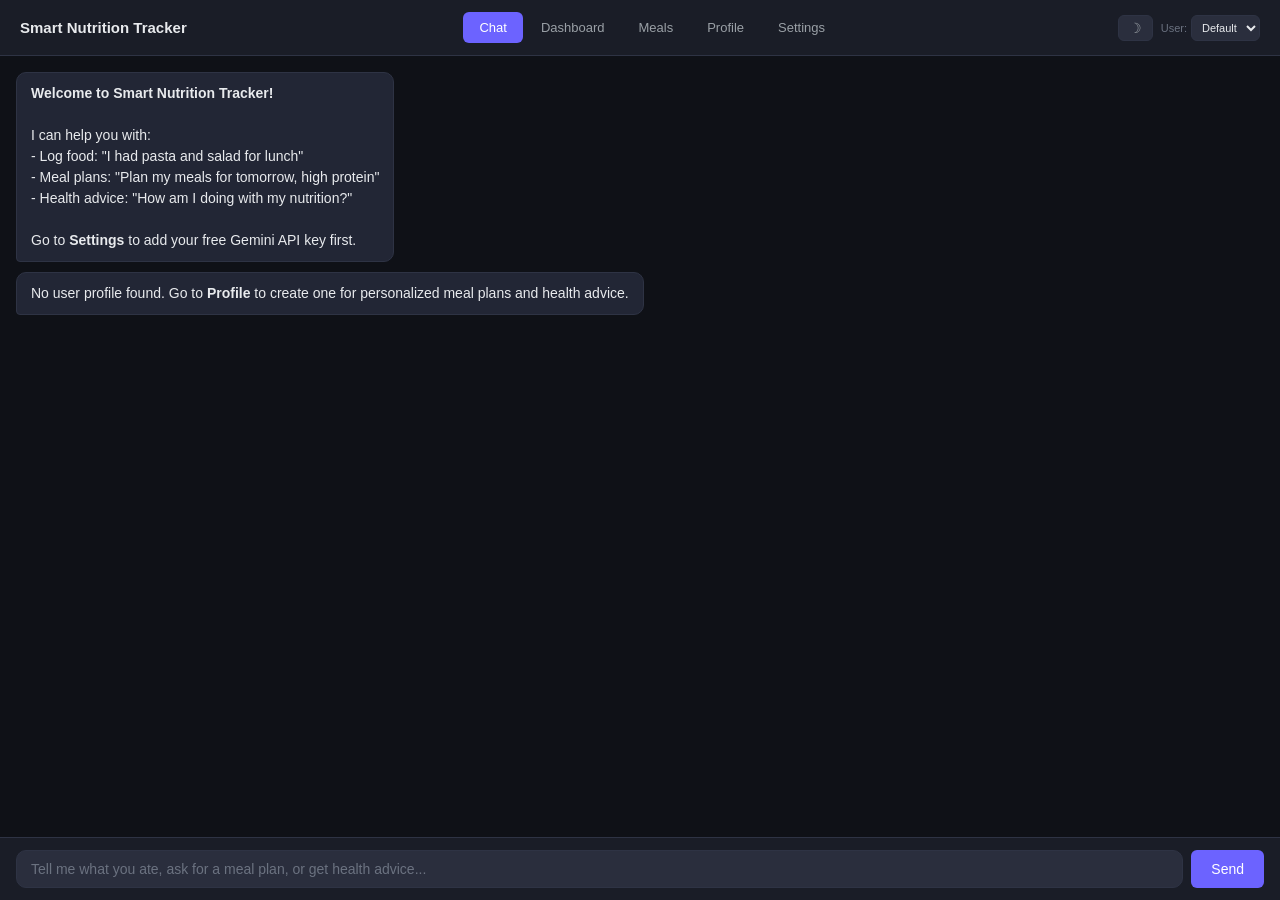
<file: pwa/index.html>
<!DOCTYPE html>
<html lang="en">
<head>
    <meta charset="UTF-8">
    <meta name="viewport" content="width=device-width, initial-scale=1.0, user-scalable=no">
    <meta name="apple-mobile-web-app-capable" content="yes">
    <meta name="apple-mobile-web-app-status-bar-style" content="black-translucent">
    <meta name="apple-mobile-web-app-title" content="NutriTrack">
    <meta name="theme-color" content="#6c63ff">
    <title>Smart Nutrition Tracker</title>
    <link rel="manifest" href="manifest.json">
    <link rel="icon" href="icon.svg" type="image/svg+xml">
    <link rel="apple-touch-icon" href="icon.svg">
    <link rel="stylesheet" href="style.css">
</head>
<body>
    <header class="app-header">
        <div class="header-left">
            <h1 class="app-title">Smart Nutrition Tracker</h1>
        </div>
        <div class="header-center">
            <nav class="main-nav">
                <button class="nav-btn active" data-page="chat">Chat</button>
                <button class="nav-btn" data-page="dashboard">Dashboard</button>
                <button class="nav-btn" data-page="meals">Meals</button>
                <button class="nav-btn" data-page="profile">Profile</button>
                <button class="nav-btn" data-page="settings">Settings</button>
            </nav>
        </div>
        <div class="header-right">
            <button id="theme-toggle" class="theme-toggle" title="Toggle light/dark mode">&#9789;</button>
            <div class="user-selector">
                <label>User:</label>
                <select id="user-select">
                    <option value="1">Default</option>
                </select>
            </div>
        </div>
    </header>

    <main class="app-main">

        <!-- CHAT -->
        <section id="page-chat" class="page active">
            <div class="chat-container">
                <div class="chat-messages" id="chat-messages"></div>
                <div class="chat-input-area">
                    <input type="text" id="chat-input" placeholder="Tell me what you ate, ask for a meal plan, or get health advice..." autocomplete="off">
                    <button id="chat-send" class="btn-primary">Send</button>
                </div>
            </div>
        </section>

        <!-- DASHBOARD -->
        <section id="page-dashboard" class="page">
            <div class="dashboard-grid">
                <div class="card">
                    <h2>Today's Nutrition</h2>
                    <div id="nutrition-bars"></div>
                </div>
                <div class="card">
                    <h2>Recent Meals</h2>
                    <div id="recent-meals-list"></div>
                </div>
            </div>
        </section>

        <!-- MEAL HISTORY -->
        <section id="page-meals" class="page">
            <div class="meals-controls">
                <select id="meal-type-filter">
                    <option value="">All Types</option>
                    <option value="breakfast">Breakfast</option>
                    <option value="lunch">Lunch</option>
                    <option value="dinner">Dinner</option>
                    <option value="snack">Snack</option>
                </select>
                <button id="meals-refresh" class="btn-secondary">Refresh</button>
            </div>
            <div id="meal-edit-form" class="card meal-edit-card" style="display:none">
                <h2 id="meal-edit-title">Edit Meal</h2>
                <form id="meal-edit" class="meal-edit-grid">
                    <input type="hidden" name="meal_id" value="">
                    <div class="form-row"><label>Food Name</label><input name="food_name" type="text" required></div>
                    <div class="form-row">
                        <label>Meal Type</label>
                        <select name="meal_type">
                            <option value="breakfast">Breakfast</option>
                            <option value="lunch">Lunch</option>
                            <option value="dinner">Dinner</option>
                            <option value="snack">Snack</option>
                        </select>
                    </div>
                    <div class="form-row"><label>Calories</label><input name="calories" type="number" step="0.1"></div>
                    <div class="form-row"><label>Protein (g)</label><input name="protein_g" type="number" step="0.1"></div>
                    <div class="form-row"><label>Carbs (g)</label><input name="carbs_g" type="number" step="0.1"></div>
                    <div class="form-row"><label>Fat (g)</label><input name="fat_g" type="number" step="0.1"></div>
                    <div class="form-buttons">
                        <button type="submit" class="btn-primary">Save</button>
                        <button type="button" class="btn-secondary" id="meal-edit-cancel">Cancel</button>
                    </div>
                </form>
            </div>
            <div class="table-container">
                <table id="meals-table">
                    <thead>
                        <tr>
                            <th data-sort="meal_date">Date</th>
                            <th data-sort="meal_type">Type</th>
                            <th data-sort="food_name">Food</th>
                            <th data-sort="calories">Calories</th>
                            <th data-sort="protein_g">Protein</th>
                            <th data-sort="carbs_g">Carbs</th>
                            <th data-sort="fat_g">Fat</th>
                            <th>Actions</th>
                        </tr>
                    </thead>
                    <tbody id="meals-tbody"></tbody>
                </table>
            </div>
        </section>

        <!-- PROFILE -->
        <section id="page-profile" class="page">
            <div class="profile-grid">
                <div class="card">
                    <h2>All Users</h2>
                    <div id="users-list"><p class="empty-state">Loading...</p></div>
                </div>
                <div class="card">
                    <h2 id="profile-form-title">Create New User</h2>
                    <form id="profile-form">
                        <input type="hidden" name="edit_user_id" value="">
                        <div class="form-row"><label>Username</label><input name="username" type="text" required></div>
                        <div class="form-row"><label>Age</label><input name="age" type="number" min="1" max="120"></div>
                        <div class="form-row"><label>Weight (kg)</label><input name="weight_kg" type="number" step="0.1"></div>
                        <div class="form-row"><label>Height (cm)</label><input name="height_cm" type="number" step="0.1"></div>
                        <div class="form-row">
                            <label>Gender</label>
                            <select name="gender">
                                <option value="">--</option>
                                <option value="male">Male</option>
                                <option value="female">Female</option>
                                <option value="other">Other</option>
                            </select>
                        </div>
                        <div class="form-row">
                            <label>Activity Level</label>
                            <select name="activity_level">
                                <option value="sedentary">Sedentary</option>
                                <option value="light">Light</option>
                                <option value="moderate" selected>Moderate</option>
                                <option value="active">Active</option>
                                <option value="very_active">Very Active</option>
                            </select>
                        </div>
                        <div class="form-row">
                            <label>Goal</label>
                            <select name="goal">
                                <option value="lose_weight">Lose Weight</option>
                                <option value="maintain" selected>Maintain</option>
                                <option value="gain_muscle">Gain Muscle</option>
                            </select>
                        </div>
                        <div class="form-row"><label>Daily Calorie Target</label><input name="daily_cal_target" type="number" value="2000"></div>
                        <div class="form-row"><label>Dietary Preferences (comma-separated)</label><input name="dietary_prefs" type="text" placeholder="vegetarian, keto..."></div>
                        <div class="form-row"><label>Allergies (comma-separated)</label><input name="allergies" type="text" placeholder="nuts, dairy..."></div>
                        <div class="form-buttons">
                            <button type="submit" class="btn-primary" id="profile-submit-btn">Create User</button>
                            <button type="button" class="btn-secondary" id="profile-cancel-btn" style="display:none">Cancel</button>
                        </div>
                        <div id="profile-form-msg"></div>
                    </form>
                </div>
            </div>
        </section>

        <!-- SETTINGS -->
        <section id="page-settings" class="page">
            <div class="settings-container">
                <div class="card">
                    <h2>Gemini API Key</h2>
                    <p class="settings-hint">Required for AI features (chat, food logging, meal planning, health advice). Get a free key from <a href="https://aistudio.google.com/apikey" target="_blank" rel="noopener">Google AI Studio</a>.</p>
                    <div class="form-row">
                        <label>API Key</label>
                        <input type="password" id="api-key-input" placeholder="Enter your Gemini API key...">
                    </div>
                    <div class="form-buttons">
                        <button id="api-key-save" class="btn-primary">Save Key</button>
                        <button id="api-key-clear" class="btn-secondary">Clear Key</button>
                    </div>
                    <div id="api-key-status"></div>
                </div>
                <div class="card">
                    <h2>Data Management</h2>
                    <p class="settings-hint">All your data is stored locally on this device.</p>
                    <div class="form-buttons">
                        <button id="export-data" class="btn-secondary">Export Data (JSON)</button>
                        <button id="import-data" class="btn-secondary">Import Data</button>
                        <input type="file" id="import-file" accept=".json" style="display:none">
                    </div>
                    <div class="form-buttons" style="margin-top:12px">
                        <button id="clear-all-data" class="btn-delete-full">Delete All Data</button>
                    </div>
                </div>
            </div>
        </section>

    </main>

    <script src="app.js"></script>
</body>
</html>
</file>
<file: pwa/style.css>
/* ============================================================
   Smart Nutrition Tracker PWA — Styles
   Dark/light theme, mobile-first, no external frameworks
   ============================================================ */

:root {
    --bg-primary: #0f1117;
    --bg-secondary: #1a1d27;
    --bg-card: #222635;
    --bg-input: #2a2e3d;
    --bg-hover: #2e3344;
    --text-primary: #e8eaed;
    --text-secondary: #9aa0a6;
    --text-muted: #6b7280;
    --accent: #6c63ff;
    --accent-hover: #7b73ff;
    --accent-glow: rgba(108, 99, 255, 0.25);
    --success: #34d399;
    --warning: #fbbf24;
    --danger: #f87171;
    --info: #60a5fa;
    --border: #2e3344;
    --font: -apple-system, BlinkMacSystemFont, 'Segoe UI', Roboto, sans-serif;
    --font-mono: 'Consolas', 'SF Mono', 'Fira Code', monospace;
    --radius: 10px;
    --radius-sm: 6px;
    --header-h: 56px;
}

[data-theme="light"] {
    --bg-primary: #f5f6fa;
    --bg-secondary: #ffffff;
    --bg-card: #ffffff;
    --bg-input: #eef0f5;
    --bg-hover: #e4e7ed;
    --text-primary: #1a1d27;
    --text-secondary: #4b5563;
    --text-muted: #9ca3af;
    --accent: #6c63ff;
    --accent-hover: #5b52ee;
    --accent-glow: rgba(108, 99, 255, 0.15);
    --success: #059669;
    --warning: #d97706;
    --danger: #dc2626;
    --info: #2563eb;
    --border: #d1d5db;
}

* { margin: 0; padding: 0; box-sizing: border-box; }

body {
    font-family: var(--font);
    font-size: 14px;
    background: var(--bg-primary);
    color: var(--text-primary);
    height: 100vh;
    height: 100dvh;
    overflow: hidden;
    -webkit-tap-highlight-color: transparent;
}

/* ---- HEADER ---- */
.app-header {
    height: var(--header-h);
    background: var(--bg-secondary);
    border-bottom: 1px solid var(--border);
    display: flex;
    align-items: center;
    justify-content: space-between;
    padding: 0 12px;
    gap: 8px;
}

.app-title {
    font-size: 15px;
    font-weight: 600;
    white-space: nowrap;
    color: var(--text-primary);
}

.header-center { overflow-x: auto; }
.main-nav { display: flex; gap: 2px; }

.nav-btn {
    background: transparent;
    color: var(--text-secondary);
    border: none;
    padding: 8px 12px;
    border-radius: var(--radius-sm);
    cursor: pointer;
    font-size: 12px;
    font-weight: 500;
    transition: all 0.15s;
    white-space: nowrap;
}
.nav-btn:hover { background: var(--bg-hover); color: var(--text-primary); }
.nav-btn.active { background: var(--accent); color: #fff; }

.header-right { display: flex; align-items: center; gap: 8px; }

.theme-toggle {
    background: var(--bg-input);
    color: var(--text-secondary);
    border: 1px solid var(--border);
    padding: 5px 10px;
    border-radius: var(--radius-sm);
    cursor: pointer;
    font-size: 14px;
    line-height: 1;
    transition: all 0.15s;
}
.theme-toggle:hover { border-color: var(--accent); }

.user-selector { display: flex; align-items: center; gap: 4px; font-size: 11px; color: var(--text-muted); }
.user-selector select {
    background: var(--bg-input);
    color: var(--text-primary);
    border: 1px solid var(--border);
    padding: 5px 6px;
    border-radius: var(--radius-sm);
    font-size: 11px;
    max-width: 100px;
}

/* ---- MAIN ---- */
.app-main {
    height: calc(100vh - var(--header-h));
    height: calc(100dvh - var(--header-h));
    overflow-y: auto;
}

.page { display: none; height: 100%; }
.page.active { display: flex; flex-direction: column; }

/* ---- CHAT PAGE ---- */
.chat-container { display: flex; flex-direction: column; height: 100%; }

.chat-messages {
    flex: 1;
    overflow-y: auto;
    padding: 16px;
    display: flex;
    flex-direction: column;
    gap: 10px;
}

.chat-bubble { max-width: 85%; padding: 10px 14px; border-radius: var(--radius); line-height: 1.5; font-size: 14px; }
.chat-user {
    align-self: flex-end;
    background: var(--accent);
    color: #fff;
    border-bottom-right-radius: 4px;
}
.chat-agent {
    align-self: flex-start;
    background: var(--bg-card);
    border: 1px solid var(--border);
    border-bottom-left-radius: 4px;
}
.chat-agent.error { border-color: var(--danger); }

.bubble-content { word-wrap: break-word; white-space: pre-wrap; }
.bubble-content strong { font-weight: 600; }

.bubble-footer {
    margin-top: 6px;
    padding-top: 6px;
    border-top: 1px solid var(--border);
    font-size: 11px;
    color: var(--text-muted);
    display: flex;
    gap: 8px;
    flex-wrap: wrap;
}
.bubble-footer .tag {
    background: var(--bg-input);
    padding: 2px 8px;
    border-radius: 4px;
    font-family: var(--font-mono);
}

.typing-indicator {
    align-self: flex-start;
    padding: 10px 14px;
    background: var(--bg-card);
    border: 1px solid var(--border);
    border-radius: var(--radius);
    font-size: 13px;
    color: var(--text-muted);
}
.typing-indicator span { animation: blink 1.4s infinite; }
.typing-indicator span:nth-child(2) { animation-delay: 0.2s; }
.typing-indicator span:nth-child(3) { animation-delay: 0.4s; }
@keyframes blink { 0%, 80%, 100% { opacity: 0.2; } 40% { opacity: 1; } }

.chat-input-area {
    padding: 12px 16px;
    padding-bottom: max(12px, env(safe-area-inset-bottom));
    background: var(--bg-secondary);
    border-top: 1px solid var(--border);
    display: flex;
    gap: 8px;
}

#chat-input {
    flex: 1;
    background: var(--bg-input);
    color: var(--text-primary);
    border: 1px solid var(--border);
    padding: 10px 14px;
    border-radius: var(--radius);
    font-size: 14px;
    outline: none;
    transition: border-color 0.15s;
}
#chat-input:focus { border-color: var(--accent); }
#chat-input::placeholder { color: var(--text-muted); }

/* ---- BUTTONS ---- */
.btn-primary {
    background: var(--accent);
    color: #fff;
    border: none;
    padding: 10px 20px;
    border-radius: var(--radius-sm);
    cursor: pointer;
    font-size: 14px;
    font-weight: 500;
    transition: background 0.15s;
}
.btn-primary:hover { background: var(--accent-hover); }
.btn-primary:disabled { opacity: 0.5; cursor: not-allowed; }

.btn-secondary {
    background: var(--bg-input);
    color: var(--text-primary);
    border: 1px solid var(--border);
    padding: 8px 16px;
    border-radius: var(--radius-sm);
    cursor: pointer;
    font-size: 13px;
    transition: all 0.15s;
}
.btn-secondary:hover { border-color: var(--accent); }

.btn-delete-full {
    background: rgba(248, 113, 113, 0.15);
    color: var(--danger);
    border: 1px solid var(--danger);
    padding: 8px 16px;
    border-radius: var(--radius-sm);
    cursor: pointer;
    font-size: 13px;
    font-weight: 500;
    transition: all 0.15s;
}
.btn-delete-full:hover { background: rgba(248, 113, 113, 0.3); }

/* ---- DASHBOARD ---- */
#page-dashboard { overflow-y: auto; padding: 16px; }

.dashboard-grid {
    display: grid;
    grid-template-columns: 1fr;
    gap: 16px;
}

.card {
    background: var(--bg-card);
    border: 1px solid var(--border);
    border-radius: var(--radius);
    padding: 16px;
}
.card h2 {
    font-size: 13px;
    font-weight: 600;
    color: var(--text-secondary);
    text-transform: uppercase;
    letter-spacing: 0.5px;
    margin-bottom: 14px;
}

/* Nutrition bars */
.nutrient-bar { margin-bottom: 12px; }
.nutrient-bar:last-child { margin-bottom: 0; }
.nutrient-header {
    display: flex;
    justify-content: space-between;
    margin-bottom: 5px;
    font-size: 13px;
}
.nutrient-label { color: var(--text-secondary); }
.nutrient-value { color: var(--text-primary); font-weight: 500; font-family: var(--font-mono); }
.nutrient-track {
    height: 8px;
    background: var(--bg-input);
    border-radius: 4px;
    overflow: hidden;
}
.nutrient-fill {
    height: 100%;
    border-radius: 4px;
    transition: width 0.6s ease;
}

/* Recent meals */
.meal-item {
    display: flex;
    justify-content: space-between;
    align-items: center;
    padding: 8px 0;
    border-bottom: 1px solid var(--border);
    font-size: 13px;
}
.meal-item:last-child { border-bottom: none; }
.meal-name { flex: 1; }
.meal-type-badge {
    font-size: 11px;
    padding: 2px 8px;
    border-radius: 4px;
    background: var(--bg-input);
    color: var(--text-muted);
    margin-right: 8px;
}
.meal-cal { font-family: var(--font-mono); color: var(--text-secondary); font-size: 12px; }

/* Calorie alerts */
.calorie-alert {
    background: rgba(248, 113, 113, 0.15);
    border: 1px solid var(--danger);
    color: var(--danger);
    padding: 10px 14px;
    border-radius: var(--radius-sm);
    font-size: 13px;
    font-weight: 500;
    margin-bottom: 14px;
}
.calorie-warning {
    background: rgba(251, 191, 36, 0.15);
    border: 1px solid var(--warning);
    color: var(--warning);
    padding: 10px 14px;
    border-radius: var(--radius-sm);
    font-size: 13px;
    font-weight: 500;
    margin-bottom: 14px;
}

/* ---- MEAL HISTORY ---- */
#page-meals { overflow-y: auto; padding: 16px; }

.meals-controls {
    display: flex;
    gap: 8px;
    margin-bottom: 12px;
    align-items: center;
}
.meals-controls select {
    background: var(--bg-input);
    color: var(--text-primary);
    border: 1px solid var(--border);
    padding: 8px 10px;
    border-radius: var(--radius-sm);
    font-size: 13px;
}

.table-container { overflow-x: auto; }

table {
    width: 100%;
    border-collapse: collapse;
    font-size: 12px;
}
thead th {
    background: var(--bg-secondary);
    color: var(--text-secondary);
    font-weight: 600;
    text-transform: uppercase;
    font-size: 10px;
    letter-spacing: 0.5px;
    padding: 10px 8px;
    text-align: left;
    cursor: pointer;
    border-bottom: 2px solid var(--border);
    user-select: none;
    white-space: nowrap;
}
thead th:hover { color: var(--accent); }
thead th.sorted { color: var(--accent); }

tbody tr {
    border-bottom: 1px solid var(--border);
    transition: background 0.1s;
}
tbody tr:hover { background: var(--bg-hover); }
tbody td {
    padding: 8px;
    white-space: nowrap;
}
td.num { font-family: var(--font-mono); text-align: right; }

.empty-state {
    text-align: center;
    padding: 30px;
    color: var(--text-muted);
}

/* ---- MEAL EDIT ---- */
.meal-edit-card { margin-bottom: 12px; }
.meal-edit-grid {
    display: grid;
    grid-template-columns: 1fr 1fr;
    gap: 8px;
    align-items: end;
}
.meal-edit-grid .form-buttons { grid-column: 1 / -1; }
.meal-actions { white-space: nowrap; }
.meal-actions .btn-small { margin-right: 4px; }

/* ---- PROFILE ---- */
#page-profile { overflow-y: auto; padding: 16px; }

.profile-grid {
    display: grid;
    grid-template-columns: 1fr;
    gap: 16px;
}

.form-row { margin-bottom: 12px; }
.form-row label {
    display: block;
    font-size: 12px;
    color: var(--text-muted);
    margin-bottom: 4px;
}
.form-row input,
.form-row select {
    width: 100%;
    background: var(--bg-input);
    color: var(--text-primary);
    border: 1px solid var(--border);
    padding: 10px 12px;
    border-radius: var(--radius-sm);
    font-size: 13px;
    outline: none;
    transition: border-color 0.15s;
}
.form-row input:focus,
.form-row select:focus { border-color: var(--accent); }

.form-message {
    margin-top: 12px;
    padding: 10px 14px;
    border-radius: var(--radius-sm);
    font-size: 13px;
}
.form-message.success { background: rgba(52, 211, 153, 0.15); color: var(--success); }
.form-message.error { background: rgba(248, 113, 113, 0.15); color: var(--danger); }

/* User cards */
.user-card {
    background: var(--bg-input);
    border: 1px solid var(--border);
    border-radius: var(--radius-sm);
    padding: 12px;
    margin-bottom: 8px;
    transition: border-color 0.15s;
}
.user-card.selected { border-color: var(--accent); box-shadow: 0 0 8px var(--accent-glow); }

.user-card-header {
    display: flex;
    justify-content: space-between;
    align-items: center;
    margin-bottom: 6px;
}
.user-card-name { font-weight: 600; font-size: 14px; }
.user-card-id { font-size: 11px; color: var(--text-muted); font-family: var(--font-mono); }

.user-card-details {
    display: flex;
    gap: 8px;
    flex-wrap: wrap;
    font-size: 12px;
    color: var(--text-secondary);
    margin-bottom: 8px;
}

.user-card-actions { display: flex; gap: 6px; }

.btn-small {
    padding: 4px 10px;
    border-radius: 4px;
    font-size: 11px;
    font-weight: 600;
    cursor: pointer;
    border: 1px solid var(--border);
    transition: all 0.15s;
}
.btn-select { background: var(--bg-card); color: var(--text-primary); }
.btn-select:hover { border-color: var(--accent); color: var(--accent); }
.btn-edit { background: var(--bg-card); color: var(--info); border-color: var(--info); }
.btn-edit:hover { background: rgba(96, 165, 250, 0.15); }
.btn-delete { background: var(--bg-card); color: var(--danger); border-color: var(--danger); }
.btn-delete:hover { background: rgba(248, 113, 113, 0.15); }

.form-buttons { display: flex; gap: 8px; align-items: center; flex-wrap: wrap; }

/* ---- SETTINGS ---- */
#page-settings { overflow-y: auto; padding: 16px; }
.settings-container {
    display: grid;
    grid-template-columns: 1fr;
    gap: 16px;
}
.settings-hint {
    font-size: 13px;
    color: var(--text-secondary);
    margin-bottom: 14px;
    line-height: 1.5;
}
.settings-hint a { color: var(--accent); text-decoration: none; }
.settings-hint a:hover { text-decoration: underline; }

#api-key-status {
    margin-top: 10px;
    font-size: 13px;
}

/* ---- TOAST ---- */
.toast {
    position: fixed;
    top: 70px;
    right: 16px;
    left: 16px;
    padding: 12px 16px;
    border-radius: var(--radius-sm);
    font-size: 13px;
    z-index: 1000;
    text-align: center;
    animation: slideIn 0.3s, fadeOut 0.3s 2.7s;
    animation-fill-mode: forwards;
}
.toast.success { background: var(--success); color: #000; }
.toast.error { background: var(--danger); color: #fff; }
@keyframes slideIn { from { transform: translateY(-20px); opacity: 0; } to { transform: translateY(0); opacity: 1; } }
@keyframes fadeOut { from { opacity: 1; } to { opacity: 0; } }

/* ---- API KEY BANNER ---- */
.api-key-banner {
    background: rgba(251, 191, 36, 0.15);
    border: 1px solid var(--warning);
    color: var(--warning);
    padding: 10px 16px;
    font-size: 13px;
    text-align: center;
    cursor: pointer;
}
.api-key-banner:hover { background: rgba(251, 191, 36, 0.25); }

/* ---- RESPONSIVE ---- */
@media (min-width: 768px) {
    .app-header { padding: 0 20px; gap: 16px; }
    .nav-btn { padding: 8px 16px; font-size: 13px; }
    .dashboard-grid { grid-template-columns: repeat(2, 1fr); }
    .profile-grid { grid-template-columns: repeat(2, 1fr); }
    .settings-container { grid-template-columns: repeat(2, 1fr); }
    .chat-bubble { max-width: 70%; }
    .toast { left: auto; right: 20px; max-width: 400px; }
    .meal-edit-grid { grid-template-columns: repeat(3, 1fr); }
}

@media (max-width: 600px) {
    .app-header { flex-wrap: wrap; height: auto; padding: 8px 10px; gap: 6px; }
    .header-left { width: 100%; display: flex; justify-content: space-between; align-items: center; }
    .header-right { order: -1; }
    .app-title { font-size: 14px; }
    .app-main { height: calc(100dvh - 100px); }
    .meal-edit-grid { grid-template-columns: 1fr; }
    thead th { font-size: 9px; padding: 8px 4px; }
    tbody td { padding: 6px 4px; font-size: 11px; }
}
</file>
